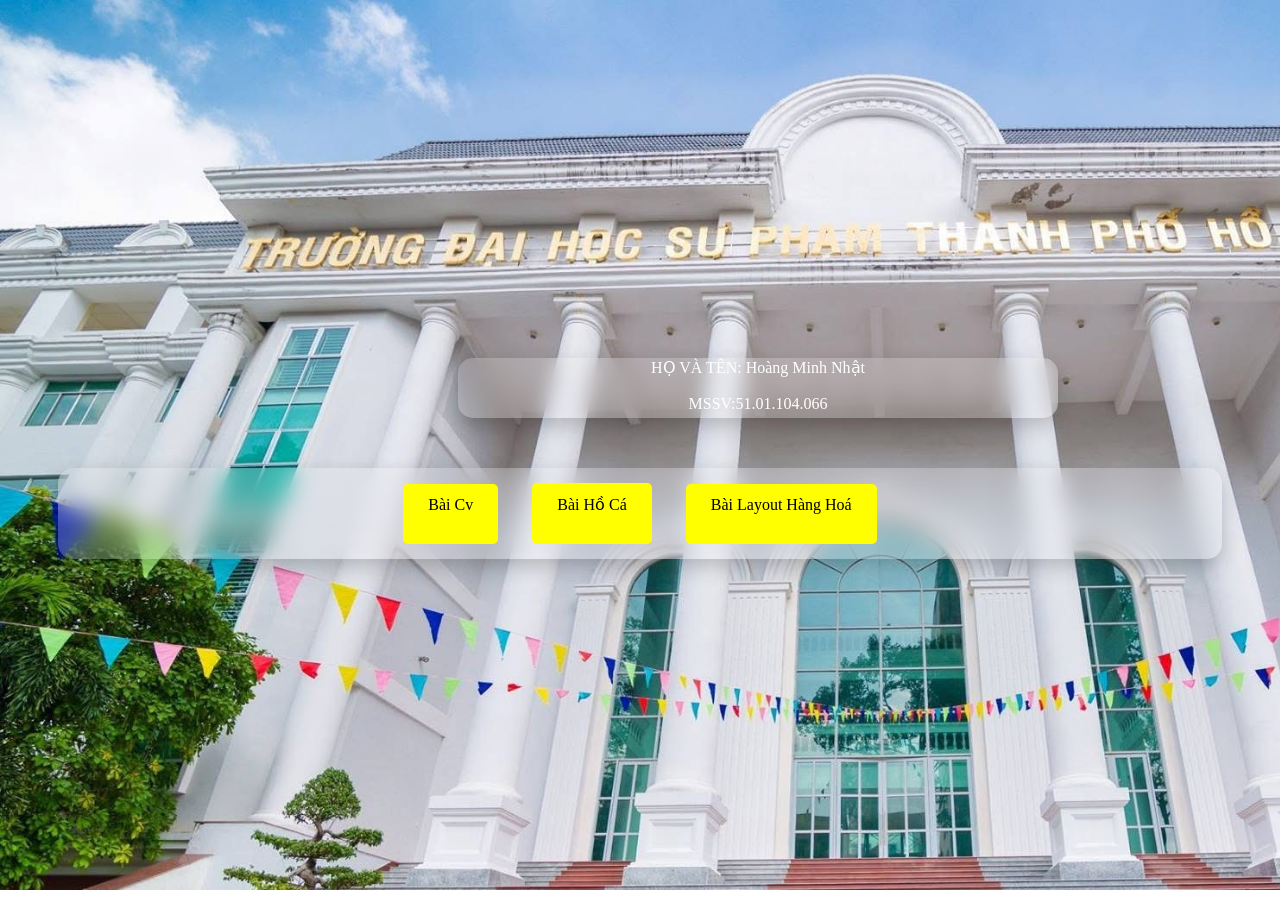
<file: index.html>
<!DOCTYPE html>
<html lang="en">
<head>
    <meta charset="UTF-8">
    <meta name="viewport" content="width=device-width, initial-scale=1.0">
    <title>Bài Tập</title>
    <link rel="stylesheet" href="style.css">
</head>
<body>
    </head>
<body>
  <div class="content"> HỌ VÀ TÊN: Hoàng Minh Nhật <br><br> MSSV:51.01.104.066</div>
  <div class="content1"> 
   </div>

  <div class="link-container">
    <a href="/CV/index.html" target="_blank">Bài Cv <br><br> </a>
    <a href="/hoca/index.html" target="_blank">Bài Hồ Cá <br><br> </a>
    <a href="/banhang/index.html" target="_blank">Bài Layout Hàng Hoá <br><br></a>
  </div>

</body>
</html>
</file>
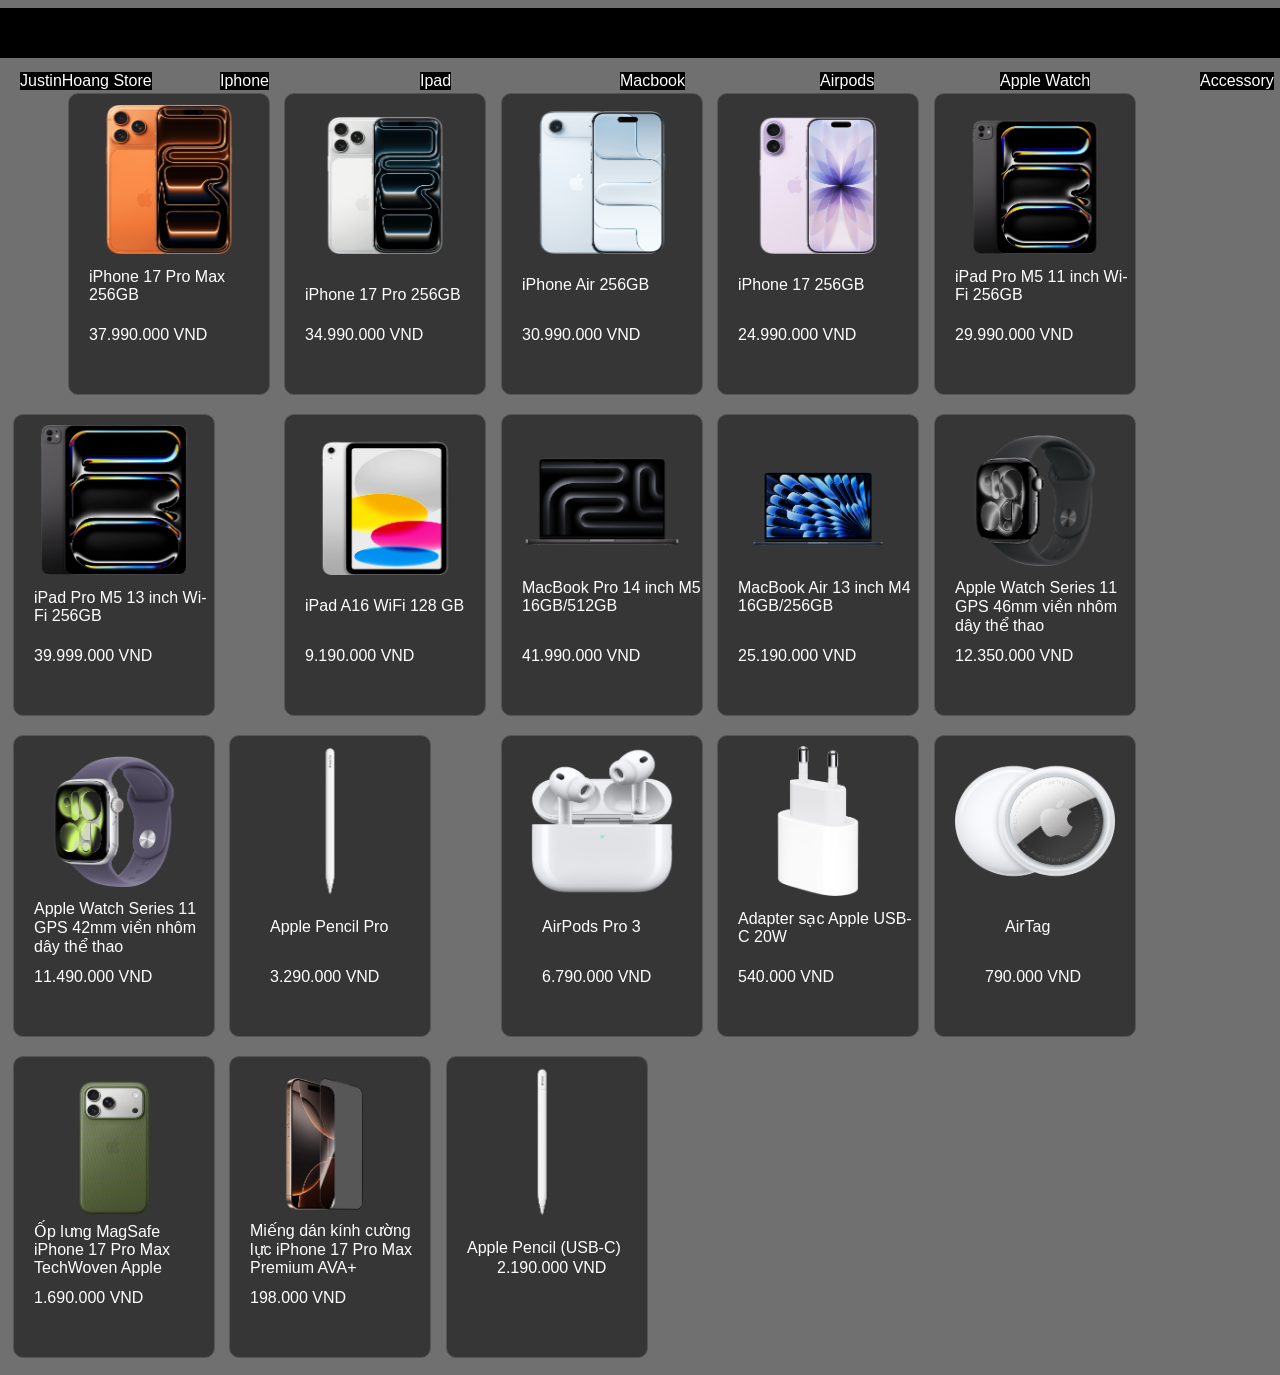
<file: banhang/index.html>
<!DOCTYPE html>
<html lang="en">
<head>
    <meta charset="UTF-8">
    <meta name="viewport" content="width=device-width, initial-scale=1.0">
    <title>Justinhoang Store</title>
    <link rel="stylesheet" href="style.css">
    <link rel="stylesheet" href="https://cdnjs.cloudflare.com/ajax/libs/font-awesome/4.7.0/css/font-awesome.css" integrity="sha512-5A8nwdMOWrSz20fDsjczgUidUBR8liPYU+WymTZP1lmY9G6Oc7HlZv156XqnsgNUzTyMefFTcsFH/tnJE/+xBg==" crossorigin="anonymous" referrerpolicy="no-referrer" /> 
<body>
    <div>
        <div class="content">
            <div class="content1"> JustinHoang Store </div>
            <div class="content2"> Iphone </div>
            <div class="content3"> Ipad </div>
            <div class="content4"> Macbook </div>
            <div class="content5"> Airpods</div>
            <div class="content6"> Apple Watch </div>
            <div class="content7"> Accessory</div>
            

            
        </div>
        
        <div class="iphone-17-pro-max">
            <a href="https://www.topzone.vn/iphone/iphone-17-pro-max" target="_blank">
               <img src="image/iphone 17 pro max.png"alt ="iphone-17-pro-max" class="img"/> 
            </a>
             <div class="tensp">iPhone 17 Pro Max 256GB</div>
             <div class="giasp">37.990.000 VND</div>
         </div>
        <div class="iphone-17-pro">
            <a href="https://www.topzone.vn/iphone/iphone-17-pro" target="_blank">
                <img src="image/iphone 17 pro.png"alt ="iphone-17-pro" class="img" />
            </a>
            <div class="tensp1">iPhone 17 Pro 256GB</div>
            <div class="giasp1">34.990.000 VND</div>
         </div> 
        <div class="iphone-17-air">
            <a href="https://www.topzone.vn/iphone/iphone-air" target="_blank"> <img src="image/iphone 17 air.png"alt ="iphone-17-air" class="img" /></a>
            <div class="tensp2">iPhone Air 256GB</div>
            <div class="giasp2">30.990.000 VND</div>
        </div>
        <div class="iphone-17">
            
            <a href="https://www.topzone.vn/iphone/iphone-17" target="_blank">
                <img src="image/iphone 17.png"alt ="iphone-17" class="img" />
            </a> 
            <div class="tensp3">iPhone 17 256GB</div>
            <div class="giasp3">24.990.000 VND</div>
         </div>
        <div class="ipad-pro-11-inch">
           
            <a href="https://www.topzone.vn/ipad/ipad-pro-m5-11-inch-wifi-256gb" target="_blank">
                <img src="image/ipad pro 11 inch.png"alt ="ipad-pro-11-inch" class="img" />
            </a> 
            <div class="tensp4"> iPad Pro M5 11 inch Wi-Fi 256GB </div>
            <div class="giasp4">29.990.000 VND</div>
        </div>

        <div class="ipad-pro-13-inch">
            
            <a href="https://www.topzone.vn/ipad/ipad-pro-m5-13-inch-wifi-256gb" target="_blank"><img src="image/ipad pro 13 inch.png"alt ="ipad pro 13 inch" class="img" /></a> 
           <div class="tensp5">iPad Pro M5 13 inch Wi-Fi 256GB</div>
           <div class="giasp5">39.999.000 VND</div>
        </div>

        <div class="ipad-gen-11">
           
            <a href="https://www.topzone.vn/ipad/ipad-11-wifi-128gb" target="_blank"><img src="image/ipad gen 11.png"alt ="ipad-gen-11" class="img" /></a> 
            <div class="tensp6">iPad A16 WiFi 128 GB</div>
            <div class="giasp6">9.190.000 VND</div>
        </div>

        <div class="macbook-pro-M5">
            
            <a href="https://www.topzone.vn/mac/macbook-pro-14-inch-m5-16gb-512gb" target="_blank"> <img src="image/macbook pro m5.png"alt ="macbook-pro-M5" class="img" /></a>
            <div class="tensp7">MacBook Pro 14 inch M5 16GB/512GB</div>
            <div class="giasp7">41.990.000 VND</div>
        </div>

        <div class="macbook-air-m5">
            
            <a href="https://www.topzone.vn/mac/macbook-air-13-inch-m4-16gb-256gb" target="_blank"><img src="image/macbook air m5.png"alt ="macbook-air-m5" class="img" /></a>
            <div class="tensp8">MacBook Air 13 inch M4 16GB/256GB</div>
            <div class="giasp8">25.190.000 VND</div>
        </div>
        
        <div class="apple-wacth-series-11-47mm">
            
            <a href="https://www.topzone.vn/apple-watch/apple-watch-series-11-46mm-vien-nhom-day-the-thao" target="_blank">  <img src="image/apple wacth series 11 47mm.png"alt ="apple-wacth-series-11-47mm" class="img" /></a> 
            <div class="tensp9">Apple Watch Series 11 GPS 46mm viền nhôm dây thể thao</div>
            <div class="giasp9">12.350.000 VND</div>
        </div>

        <div class="apple-wacth-series-11-42mm">
            
            <a href="https://www.topzone.vn/apple-watch/apple-watch-series-11-42mm-vien-nhom-day-the-thao" target="_blank"> <img src="image/apple wacth series 11 42mm.png"alt ="apple-wacth-series-11-42mm" class="img" /></a> 
         <div class="tensp10">Apple Watch Series 11 GPS 42mm viền nhôm dây thể thao</div>
         <div class="giasp10">11.490.000 VND</div>
        </div>

        <div class="apple-pencli-pro">
            
           <a href="https://www.topzone.vn/phim-but/apple-pencil-pro" target="_blank"> <img src="image/apple pencli pro.png"alt ="apple-pencli-pro" class="img" /></a>
         <div class="tensp11">Apple Pencil Pro</div>
         <div class="giasp11">3.290.000 VND</div>
        </div>

        <div class="airpod-pro">
            
         <a href="https://www.topzone.vn/tai-nghe/tai-nghe-bluetooth-apple-airpods-pro-3-trang-mfhp4" target="_blank"><img src="image/airpod pro.png"alt ="airpod-pro" class="img" /></a>
         <div class="tensp12">AirPods Pro 3</div>
         <div class="giasp12">6.790.000 VND</div>
        </div>

        <div class="adapter">
            
         <a href="https://www.topzone.vn/adapter-sac/adapter-sac-type-c-20w-cho-iphone-ipad-apple-mhje3" target="_blank"> <img src="image/adapter.png"alt ="adapter" class="img" /></a>
         <div class="tensp13">Adapter sạc Apple USB-C 20W</div>
         <div class="giasp13">540.000 VND</div>
        </div>

        <div class="airtag ">
            
         <a href=" https://www.topzone.vn/airtag/thiet-bi-dinh-vi-thong-minh-airtag-1-pack-mx532 "target="_blank"> <img src="image/airtag.png"alt ="airtag "class="img" /> </a>
          <div class="tensp14">AirTag</div>
          <div class="giasp14">790.000 VND</div>
        </div>

        <div class="case-iphone-17-pro-max ">
            
         <a href="https://www.topzone.vn/op-lung-iphone/op-lung-magsafe-iphone-17-pro-max-techwoven-apple" target="_blank"><img src="image/case iphone 17 pro max.png"alt ="case-iphone-17-pro-max" class="img" /></a> 
         <div class="tensp15">Ốp lưng MagSafe iPhone 17 Pro Max TechWoven Apple</div>
         <div class="giasp15">1.690.000 VND</div>
        </div>

        <div class="phone-screen-protector">
           
         <a href="https://www.topzone.vn/mieng-dan-man-hinh/mieng-dan-kinh-cuong-luc-iphone-17-pro-max-premium-ava" target="_blank">  <img src="image/phone screen protector.png"alt ="phone-screen-protector" class="img" /></a>
           <div class="tensp16">Miếng dán kính cường lực iPhone 17 Pro Max Premium AVA+</div>
           <div class="giasp16">198.000 VND</div> 
        </div>

        <div class="apple-pencli-usb-c">
            
         <a href="https://www.topzone.vn/phim-but/apple-pencil-usb-c" target="_blank"> <img src="image/apple pencli usb c.png"alt ="apple-pencli-usb-c" class="img" /></a>
         <div class="tensp17">Apple Pencil (USB-C)</div>
         <div class="giasp17">2.190.000 VND</div>
        </div>



        <!--iphone 17 pro max.png -->
        
    </div>
    
</body>
</html>
</file>
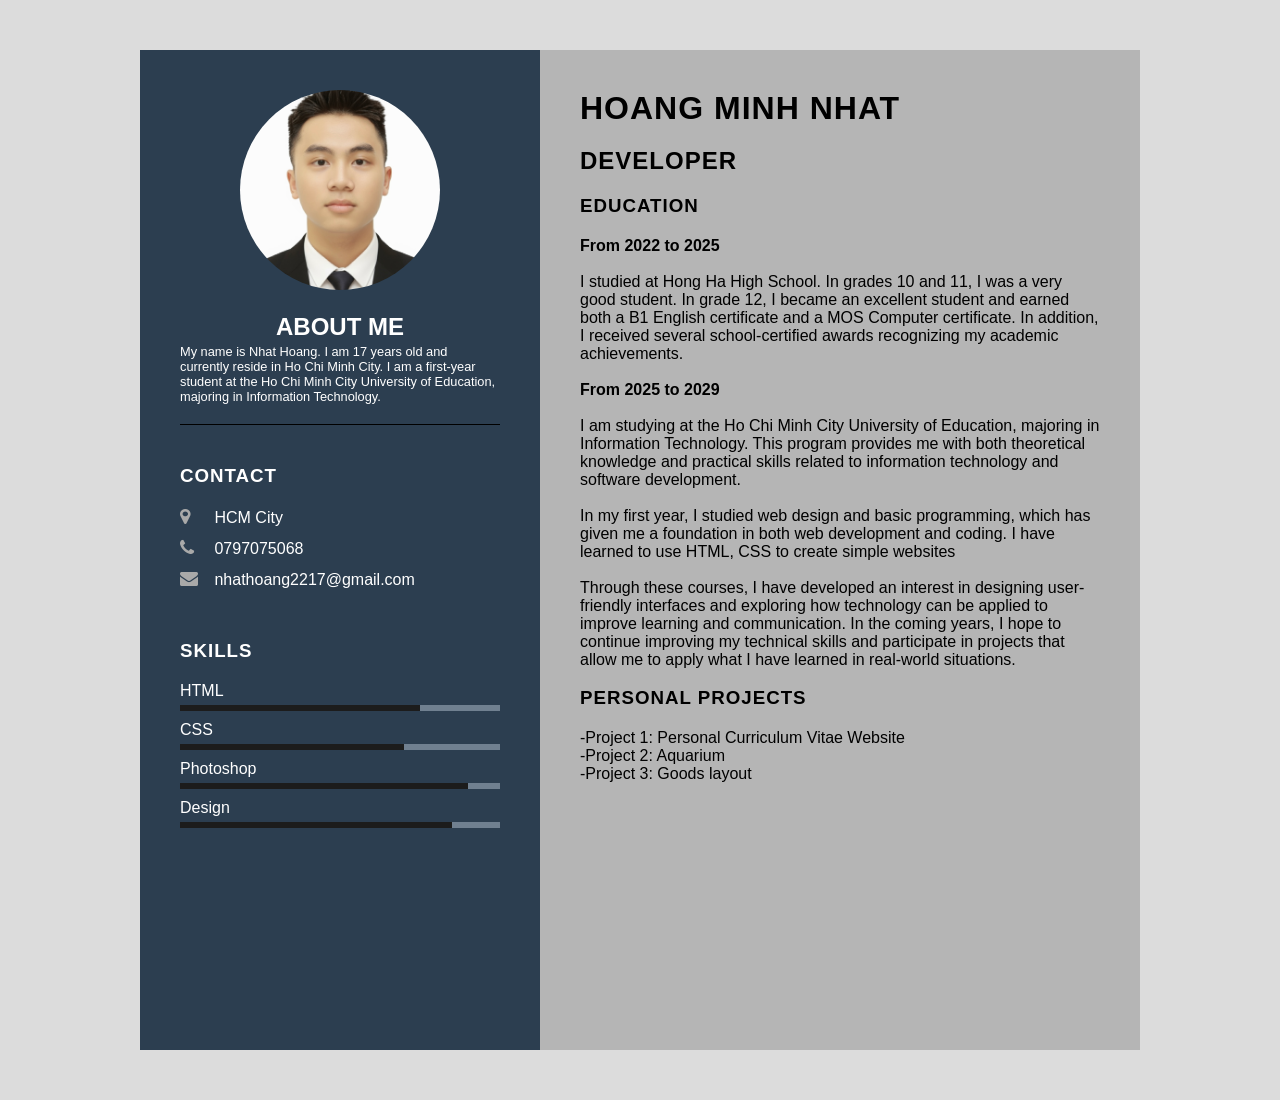
<file: CV/index.html>
<!DOCTYPE html>
<html lang="en">

<head>
    <meta charset="UTF-8">
    <meta name="viewport" content="width=device-width, initial-scale=1.0">
    <title>CV</title>
    <link rel="stylesheet" href="https://cdnjs.cloudflare.com/ajax/libs/font-awesome/4.7.0/css/font-awesome.css"
        integrity="sha512-5A8nwdMOWrSz20fDsjczgUidUBR8liPYU+WymTZP1lmY9G6Oc7HlZv156XqnsgNUzTyMefFTcsFH/tnJE/+xBg=="
        crossorigin="anonymous" referrerpolicy="no-referrer" />
    <link rel="stylesheet" href="style.css">
</head>

<body>
    <div class="container">
        <div class="left-profile">
            <div class="profile-text">
                <div class="img-box">
                    <img src="anhcv.jpg">
                </div>
                <h2>ABOUT ME</h2>
                <p>My name is Nhat Hoang. I am 17 years old and currently reside in Ho Chi Minh City. I am a first-year
                    student at the Ho Chi Minh City University of Education, majoring in Information Technology.</p>
            </div>
            <div class="contact-info">
                <h3 class="title">Contact</h3>
                <ul>
                    <li>
                        <span class="icon"><i class="fa fa-map-marker" aria-hidden="true"></i></span>
                        <span class="text"> HCM City</span>
                    </li>
                    <li>
                        <span class="icon"><i class="fa fa-phone" aria-hidden="true"></i></span>
                        <span class="text"> 0797075068</span>
                    </li>
                    <li>
                        <span class="icon"><i class="fa fa-envelope" aria-hidden="true"></i></span>
                        <span class="text">nhathoang2217@gmail.com</span>
                    </li>
                </ul>
            </div>
            <div class="contact-info skills">
                <h3 class="title">Skills</h3>
                <ul>
                    <li>
                        <span class="text">HTML</span>
                        <span class="percent">
                            <div style="width: 75%;"></div>
                        </span>

                    </li>
                    <li>
                        <span class="text">CSS</span>
                        <span class="percent">
                            <div style="width: 70%;"></div>
                        </span>
                    </li>
                    <li>
                        <span class="text">Photoshop</span>
                        <span class="percent">
                            <div style="width: 90%;"></div>
                        </span>
                    </li>
                    <li>
                        <span class="text">Design</span>
                        <span class="percent">
                            <div style="width: 85%;"></div>
                        </span>
                    </li>
                </ul>
            </div>
        </div>

        <div class="right-profile">
            <div class="about-profile">
                <h1 class="title2">HOANG MINH NHAT</h1>
                <h2 class="title3">DEVELOPER</h2>
                <h3 class="title3">Education</h3>
                <P><B>From 2022 to 2025</B><br><br> I studied at Hong Ha High School. In grades 10 and 11,
                    I was a very good student. In grade 12, I became an excellent student and earned both a B1 English
                    certificate and a MOS Computer certificate. In addition, I received several school-certified awards
                    recognizing my academic achievements.<br><br>
                </P>

                <p><b>From 2025 to 2029</b><br><br>I am studying at the Ho Chi Minh City University of Education,
                    majoring in Information Technology. This program provides me with both theoretical knowledge and
                    practical skills related to information technology and software development.<br><br>In my first
                    year, I studied web design and basic programming, which has given me a foundation in both web
                    development and coding. I have learned to use HTML, CSS to create simple websites<br><br>Through
                    these courses, I have developed an interest in designing user-friendly interfaces and exploring how
                    technology can be applied to improve learning and communication. In the coming years, I hope to
                    continue improving my technical skills and participate in projects that allow me to apply what I
                    have learned in real-world situations.<br><br>
                </p>
                <h3 class="title3">Personal Projects</h3>
                <p>-Project 1: Personal Curriculum Vitae Website</p>
                <p>-Project 2: Aquarium</p>
                <p>-Project 3: Goods layout</p>

            </div>
        </div>

    </div>

</body>

</html>
</file>
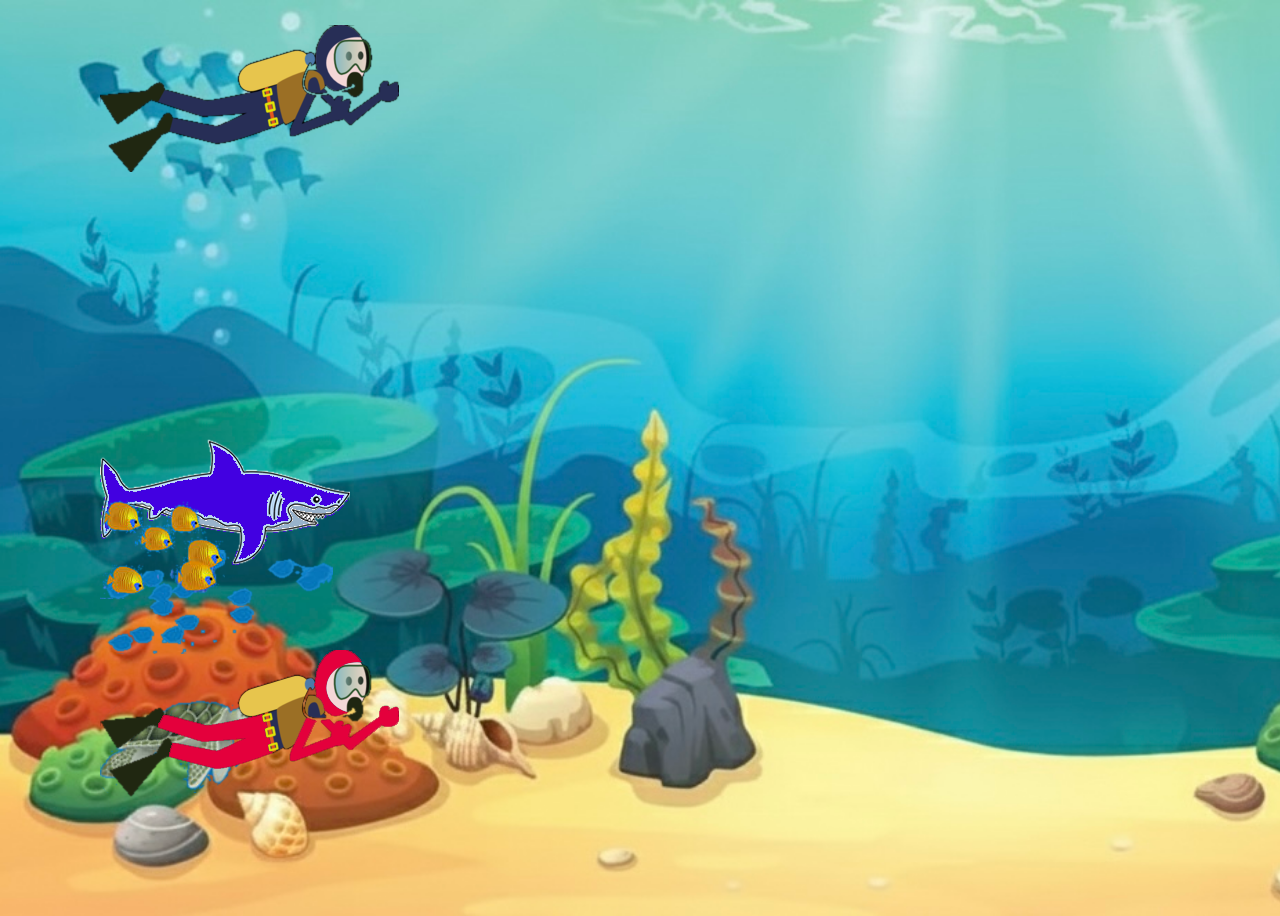
<file: hoca/index.html>
<!DOCTYPE html>
<html lang="en">
<head>
    <meta charset="UTF-8">
    <meta name="viewport" content="width=device-width, initial-scale=1.0">
    <title>Hồ cá vui nhộn </title>
    <link rel="stylesheet" href="mystyle.css">
</head>
<body>
   <div class="content">
        <div id="shark">
            <img src="shark.png" alt="Shark"></div>
        <div id="turtle">
            <img src="turtle.png" alt="Turtle"></div>   
        <div id="diver1">
            <img src="diver1.png" alt="Diver"></div>
        <div id="diver2">
            <img src="diver2.png" alt="Diver"></div>
        <div id="faintSchool">
            <img src="faintSchool.png" alt="FaintSchool"></div>
        <div id="goldFishSchool">
            <img src="goldFishSchool.png" alt="GoldFishSchool"></div>
        </div>  
    
</div>
 
   
</div>

</div>


</div>

        
    

</body> 
</html>
</file>
<file: style.css>
body {
      font-family:'Times New Roman', Times, serif;
      background-image:url(anhtranghome1.JPG) ;
      text-align: center;
      padding: 50px;   
      background-size: cover;
      background-repeat: no-repeat;
      height: 86vh;
    }
.content{
  background: rgba(255, 255, 255, 0.2);
  backdrop-filter: blur(10px);
  border-radius: 15px;
  color: #fff;
  box-shadow: 0 8px 20px rgba(0,0,0,0.2);
  transition: transform 0.3s ease;
  width: 600px; 
  height: 60px;
  margin-left:400px;
  margin-top: 300px;
  position:relative;
}

   .content:hover{
  transform: translateY(-8px);
   }
  
    h1 {
      color: #333;
      
    }

    .link-container {
      margin-top: 50px;
      background: rgba(255, 255, 255, 0.2);
      backdrop-filter: blur(12px);
      border-radius: 15px;
      color: #fff;
      box-shadow: 0 8px 20px rgba(0,0,0,0.2);
      transition: transform 0.3s ease;
      position: relative;
    }
    .link-container:hover {
     transform: translateY(-8px);
    }


    a {
      display: inline-block;
      margin: 15px;
      padding: 12px 25px;
      text-decoration: none;
      color: black;
      background-color: yellow;
      border-radius: 5px;
      transition: background-color 0.3s ease;
      transition: transform 0.3s ease;
    }
    

    a:hover {
      background-color: yellow;
      transform: translateY(-8px);
    }
</file>
<file: banhang/style.css>
* {
    background-color: #707070;
    font-family: time system-ui, -apple-system, BlinkMacSystemFont, 'Segoe UI', Roboto, Oxygen, Ubuntu, Cantarell, 'Open Sans', 'Helvetica Neue', sans-serif;

}

.content {
    width: 1440px;
    height: 50px;
    background: black;
    margin-bottom: 30px;
    margin-left: -8px;

}

.content1 {
    color: white;
    position: absolute;
    bottom: 810px;
    left: 20px;
    background: black;
    display: inline-block;

}

.content2 {
    color: white;
    position: absolute;
    bottom: 810px;
    left: 220px;
    background: black;
    display: inline-block;

}

.content3 {
    color: white;
    position: absolute;
    bottom: 810px;
    left: 420px;
    background: black;
    display: inline-block;

}

.content4 {
    color: white;
    position: absolute;
    bottom: 810px;
    left: 620px;
    background: black;
    display: inline-block;

}

.content5 {
    color: white;
    position: absolute;
    bottom: 810px;
    left: 820px;
    background: black;
    display: inline-block;

}

.content6 {
    color: white;
    position: absolute;
    bottom: 810px;
    left: 1000px;
    background: black;
    display: inline-block;

}

.content7 {
    color: white;
    position: absolute;
    bottom: 810px;
    left: 1200px;
    background: black;
    display: inline-block;

}

.img {
    width: 160px;
    height: 150px;
    margin-top: 10px;
    position: absolute;
    margin-left: 20px;
    background-color: #363636;
}

.iphone-17-pro-max {
    width: 200px;
    height: 300px;
    border: 1px solid #555555;
    border-radius: 10px;
    transition: transform 0.3s ease;
    backdrop-filter: blur(12px);
    margin: 5px;
    display: inline-block;
    background-color: #363636;
    margin-left: 60px;



}

.iphone-17-pro-max:hover {
    border: 1px soild #555555;
    border-radius: 10px;
    transform: translateY(-8px);
    box-shadow: 0 0 10px white;



}

.iphone-17-pro {
    width: 200px;
    height: 300px;
    border: 1px solid #555555;
    border-radius: 10px;
    transition: transform 0.3s ease;
    backdrop-filter: blur(12px);
    margin: 5px;
    display: inline-block;
    background-color: #363636;

}

.iphone-17-pro:hover {
    border: 1px soild #555555;
    border-radius: 10px;
    transform: translateY(-8px);
    box-shadow: 0 0 10px white;

}

.iphone-17-air {
    width: 200px;
    height: 300px;
    border: 1px solid #555555;
    border-radius: 10px;
    transition: transform 0.3s ease;
    backdrop-filter: blur(12px);
    margin: 5px;
    display: inline-block;
    background-color: #363636;
}

.iphone-17-air:hover {
    border: 1px soild #555555;
    border-radius: 10px;
    transform: translateY(-8px);
    box-shadow: 0 0 10px white;
}

.iphone-17 {
    width: 200px;
    height: 300px;
    border: 1px solid #555555;
    border-radius: 10px;
    transition: transform 0.3s ease;
    backdrop-filter: blur(12px);
    margin: 5px;
    display: inline-block;
    background-color: #363636;

}

.iphone-17:hover {
    border: 1px soild #555555;
    border-radius: 10px;
    transform: translateY(-8px);
    box-shadow: 0 0 10px white;
}

.ipad-pro-11-inch {
    width: 200px;
    height: 300px;
    border: 1px solid #555555;
    border-radius: 10px;
    transition: transform 0.3s ease;
    backdrop-filter: blur(12px);
    margin: 5px;
    display: inline-block;
    background-color: #363636;
}

.ipad-pro-11-inch:hover {
    border: 1px soild #555555;
    border-radius: 10px;
    transform: translateY(-8px);
    box-shadow: 0 0 10px white;

}

.ipad-pro-13-inch {
    width: 200px;
    height: 300px;
    border: 1px solid #555555;
    border-radius: 10px;
    transition: transform 0.3s ease;
    backdrop-filter: blur(12px);
    margin: 5px;
    display: inline-block;
    background-color: #363636;
}

.ipad-pro-13-inch:hover {
    border: 1px soild #555555;
    border-radius: 10px;
    transform: translateY(-8px);
    box-shadow: 0 0 10px white;

}

.ipad-gen-11 {
    width: 200px;
    height: 300px;
    border: 1px solid #555555;
    border-radius: 10px;
    transition: transform 0.3s ease;
    backdrop-filter: blur(12px);
    margin: 5px;
    display: inline-block;
    margin-top: 10px;
    background-color: #363636;
    margin-left: 60px;
}

.ipad-gen-11:hover {
    border: 1px soild #555555;
    border-radius: 10px;
    transform: translateY(-8px);
    box-shadow: 0 0 10px white;

}

.macbook-pro-M5 {
    width: 200px;
    height: 300px;
    border: 1px solid #555555;
    border-radius: 10px;
    transition: transform 0.3s ease;
    backdrop-filter: blur(12px);
    margin: 5px;
    display: inline-block;
    margin-top: 10px;
    background-color: #363636;
}

.macbook-pro-M5:hover {
    border: 1px soild #555555;
    border-radius: 10px;
    transform: translateY(-8px);
    box-shadow: 0 0 10px white;

}

.macbook-air-m5 {
    width: 200px;
    height: 300px;
    border: 1px solid #555555;
    border-radius: 10px;
    transition: transform 0.3s ease;
    backdrop-filter: blur(12px);
    margin: 5px;
    display: inline-block;
    margin-top: 10px;
    background-color: #363636;

}

.macbook-air-m5:hover {
    border: 1px soild #555555;
    border-radius: 10px;
    transform: translateY(-8px);
    box-shadow: 0 0 10px white;

}

.apple-wacth-series-11-47mm {
    width: 200px;
    height: 300px;
    border: 1px solid #555555;
    border-radius: 10px;
    transition: transform 0.3s ease;
    backdrop-filter: blur(12px);
    margin: 5px;
    display: inline-block;
    margin-top: 10px;
    background-color: #363636;

}

.apple-wacth-series-11-47mm:hover {
    border: 1px soild #555555;
    border-radius: 10px;
    transform: translateY(-8px);
    box-shadow: 0 0 10px white;

}

.apple-wacth-series-11-42mm {
    width: 200px;
    height: 300px;
    border: 1px solid #555555;
    border-radius: 10px;
    transition: transform 0.3s ease;
    backdrop-filter: blur(12px);
    margin: 5px;
    display: inline-block;
    margin-top: 10px;
    background-color: #363636;

}

.apple-wacth-series-11-42mm:hover {
    border: 1px soild #555555;
    border-radius: 10px;
    transform: translateY(-8px);
    box-shadow: 0 0 10px white;

}

.apple-pencli-pro {
    width: 200px;
    height: 300px;
    border: 1px solid #555555;
    border-radius: 10px;
    transition: transform 0.3s ease;
    backdrop-filter: blur(12px);
    margin: 5px;
    display: inline-block;
    margin-top: 10px;
    background-color: #363636;
}

.apple-pencli-pro:hover {
    border: 1px soild #555555;
    border-radius: 10px;
    transform: translateY(-8px);
    box-shadow: 0 0 10px white;

}

.airpod-pro {
    width: 200px;
    height: 300px;
    border: 1px solid #555555;
    border-radius: 10px;
    transition: transform 0.3s ease;
    backdrop-filter: blur(12px);
    margin: 5px;
    display: inline-block;
    margin-top: 10px;
    background-color: #363636;
    margin-left: 60px;

}

.airpod-pro:hover {
    border: 1px soild #555555;
    border-radius: 10px;
    transform: translateY(-8px);
    box-shadow: 0 0 10px white;

}

.adapter {
    width: 200px;
    height: 300px;
    border: 1px solid #555555;
    border-radius: 10px;
    transition: transform 0.3s ease;
    backdrop-filter: blur(12px);
    margin: 5px;
    display: inline-block;
    margin-top: 10px;
    background-color: #363636;


}

.adapter:hover {
    border: 1px soild #555555;
    border-radius: 10px;
    transform: translateY(-8px);
    box-shadow: 0 0 10px white;

}

.airtag {
    width: 200px;
    height: 300px;
    border: 1px solid #555555;
    border-radius: 10px;
    transition: transform 0.3s ease;
    backdrop-filter: blur(12px);
    margin: 5px;
    display: inline-block;
    margin-top: 10px;
    background-color: #363636;


}

.airtag:hover {
    border: 1px soild #555555;
    border-radius: 10px;
    transform: translateY(-8px);
    box-shadow: 0 0 10px white;

}

.case-iphone-17-pro-max {
    width: 200px;
    height: 300px;
    border: 1px solid #555555;
    border-radius: 10px;
    transition: transform 0.3s ease;
    backdrop-filter: blur(12px);
    margin: 5px;
    display: inline-block;
    margin-top: 10px;
    background-color: #363636;

}

.case-iphone-17-pro-max:hover {
    border: 1px soild #555555;
    border-radius: 10px;
    transform: translateY(-8px);
    box-shadow: 0 0 10px white;

}

.phone-screen-protector {
    width: 200px;
    height: 300px;
    border: 1px solid #555555;
    border-radius: 10px;
    transition: transform 0.3s ease;
    backdrop-filter: blur(12px);
    margin: 5px;
    display: inline-block;
    margin-top: 10px;
    background-color: #363636;

}

.phone-screen-protector:hover {
    border: 1px soild #555555;
    border-radius: 10px;
    transform: translateY(-8px);
    box-shadow: 0 0 10px white;

}

.apple-pencli-usb-c {
    width: 200px;
    height: 300px;
    border: 1px solid #555555;
    border-radius: 10px;
    transition: transform 0.3s ease;
    backdrop-filter: blur(12px);
    margin: 5px;
    display: inline-block;
    margin-top: 10px;
    background-color: #363636;

}

.apple-pencli-usb-c:hover {
    border: 1px soild #555555;
    border-radius: 10px;
    transform: translateY(-8px);
    box-shadow: 0 0 10px white;

}

.tensp {
    position: absolute;
    bottom: 90px;
    left: 20px;
    background-color: #363636;
    color: white;
}

.giasp {
    position: absolute;
    bottom: 50px;
    left: 20px;
    background-color: #363636;
    color: white;


}

.tensp1 {
    position: absolute;
    bottom: 90px;
    left: 20px;
    background-color: #363636;
    color: white;
}

.giasp1 {
    position: absolute;
    bottom: 50px;
    left: 20px;
    background-color: #363636;
    color: white;


}

.tensp2 {
    position: absolute;
    bottom: 100px;
    left: 20px;
    background-color: #363636;
    color: white;
}

.giasp2 {
    position: absolute;
    bottom: 50px;
    left: 20px;
    background-color: #363636;
    color: white;


}

.tensp3 {
    position: absolute;
    bottom: 100px;
    left: 20px;
    background-color: #363636;
    color: white;
}

.giasp3 {
    position: absolute;
    bottom: 50px;
    left: 20px;
    background-color: #363636;
    color: white;


}

.tensp4 {
    position: absolute;
    bottom: 90px;
    left: 20px;
    background-color: #363636;
    color: white;
}

.giasp4 {
    position: absolute;
    bottom: 50px;
    left: 20px;
    background-color: #363636;
    color: white;


}

.tensp5 {
    position: absolute;
    bottom: 90px;
    left: 20px;
    background-color: #363636;
    color: white;
}

.giasp5 {
    position: absolute;
    bottom: 50px;
    left: 20px;
    background-color: #363636;
    color: white;


}

.tensp6 {
    position: absolute;
    bottom: 100px;
    left: 20px;
    background-color: #363636;
    color: white;
}

.giasp6 {
    position: absolute;
    bottom: 50px;
    left: 20px;
    background-color: #363636;
    color: white;


}

.tensp7 {
    position: absolute;
    bottom: 100px;
    left: 20px;
    background-color: #363636;
    color: white;
}

.giasp7 {
    position: absolute;
    bottom: 50px;
    left: 20px;
    background-color: #363636;
    color: white;


}

.tensp8 {
    position: absolute;
    bottom: 100px;
    left: 20px;
    background-color: #363636;
    color: white;
}

.giasp8 {
    position: absolute;
    bottom: 50px;
    left: 20px;
    background-color: #363636;
    color: white;


}

.tensp9 {
    position: absolute;
    bottom: 80px;
    left: 20px;
    background-color: #363636;
    color: white;
}

.giasp9 {
    position: absolute;
    bottom: 50px;
    left: 20px;
    background-color: #363636;
    color: white;


}

.tensp10 {
    position: absolute;
    bottom: 80px;
    left: 20px;
    background-color: #363636;
    color: white;
}

.giasp10 {
    position: absolute;
    bottom: 50px;
    left: 20px;
    background-color: #363636;
    color: white;


}

.tensp11 {
    position: absolute;
    bottom: 100px;
    left: 40px;
    background-color: #363636;
    color: white;
}

.giasp11 {
    position: absolute;
    bottom: 50px;
    left: 40px;
    background-color: #363636;
    color: white;


}

.tensp12 {
    position: absolute;
    bottom: 100px;
    left: 40px;
    background-color: #363636;
    color: white;
}

.giasp12 {
    position: absolute;
    bottom: 50px;
    left: 40px;
    background-color: #363636;
    color: white;


}

.tensp13 {
    position: absolute;
    bottom: 90px;
    left: 20px;
    background-color: #363636;
    color: white;
}

.giasp13 {
    position: absolute;
    bottom: 50px;
    left: 20px;
    background-color: #363636;
    color: white;


}
.tensp14 {
    position: absolute;
    bottom: 100px;
    left: 70px;
    background-color: #363636;
    color: white;
}

.giasp14 {
    position: absolute;
    bottom: 50px;
    left: 50px;
    background-color: #363636;
    color: white;


}
.tensp15 {
    position: absolute;
    bottom: 80px;
    left: 20px;
    background-color: #363636;
    color: white;
}

.giasp15 {
    position: absolute;
    bottom: 50px;
    left: 20px;
    background-color: #363636;
    color: white;


}
.tensp16 {
    position: absolute;
    bottom: 80px;
    left: 20px;
    background-color: #363636;
    color: white;
}

.giasp16 {
    position: absolute;
    bottom: 50px;
    left: 20px;
    background-color: #363636;
    color: white;


}
.tensp17 {
    position: absolute;
    bottom: 100px;
    left: 20px;
    background-color: #363636;
    color: white;
}

.giasp17 {
    position: absolute;
    bottom: 80px;
    left: 50px;
    background-color: #363636;
    color: white;


}
</file>
<file: CV/style.css>
* {
  margin: 0;
  padding: 0;
  box-sizing: border-box;
  font-family: Arial, sans-serif;
}

body {
  background: #dcdcdc;
  display: flex;
  justify-content: center;
  align-items: center;
  min-height: 100vh;
}

.container {
  position: relative;
  width: 100%;
  max-width: 1000px;
  min-height: 1000px;
  margin: 50px;
  background: #fff;
  display: grid;
  grid-template-columns: 2fr 3fr;
  box-shadow: #2c3e50;
}

.left-profile {
  position: relative;
  padding: 40px;
  background: #2c3e50;
}

.profile-text {
  position: relative;
  display: flex;
  flex-direction: column;
  align-items: center;
  padding-bottom: 20px;
  border-bottom: 1px solid black;
}

.img-box {
  position: relative;
  width: 200px;
  height: 200px;
  border-radius: 50%;
  overflow: hidden;
}

.img-box img {
  position: absolute;
  top: 0;
  left: 0;
  width: 100%;
  height: 100%;
  object-fit: cover;
}

.profile-text h2 {
  color: #fff;
  font-size: 1.5em;
  margin-top: 20px;
  text-transform: uppercase;
  text-align: center;
  font-weight: 600;
  line-height: 1.4em;
}

.profile-text p {
  color: #fff;
  font-size: 0.8em;
  font-weight: 300;
}

.contact-info {
  padding-top: 40px;
}

.title {
  color: #fff;
  text-transform: uppercase;
  font-weight: 600;
  margin-bottom: 20px;
  letter-spacing: 1px;

}

.contact-info ul {
  position: relative;
}

.contact-info ul li {
  list-style: none;
  position: relative;
  margin: 10px 0;
  cursor: pointer;

}

.contact-info ul li .icon {
  display: inline-block;
  width: 30px;
  font-size: 18px;
  color: darkgrey;

}

.contact-info ul li span {
  color: #fff;
  font-weight: 300;

}

.contact-info.skills .percent {
  position: relative;
  width: 100%;
  height: 6px;
  background: #708090;
  display: block;
  margin-top: 5px;
}

.contact-info.skills .percent div {
  position: absolute;
  top: 0;
  left: 0;
  height: 100%;
  background: #1c1c1c;
}

.right-profile {
  position: relative;
  padding: 40px;
  background: #b5b5b5;

}

.about-profile {
  margin-bottom: 50px;
}

.title2 {
  position: relative;
  text-transform: uppercase;
  font-weight: 600;
  margin-bottom: 20px;
  letter-spacing: 1px;
}

.title4 {
  position: relative;
  text-transform: uppercase;
  font-weight: 600;
  margin-bottom: 20px;
  letter-spacing: 1px;
}

.title3 {
  position: relative;
  text-transform: uppercase;
  font-weight: 600;
  margin-bottom: 20px;
  letter-spacing: 1px;
}
</file>
<file: hoca/mystyle.css>
body {
    background-image: url('background.jpg');
    background-size: cover;
    background-repeat: no-repeat;
    width : 100%;
    height: 100vh;
}

#shark {
    position: absolute;
    top: 400px;
    left: 100px;
    animation: Shark 10s ease-in-out infinite;
}

@keyframes Shark {
    0% {
        left: 100px;
        top: 200px;
        transform: rotateY(0deg);
    }
    25% {
        left: 300px;
        top: 100px;
        transform: rotateY(0deg);
    }
    50% {
        left: 900px;
        top: 100px;
        transform: rotateY(0deg);
    }
   
    50.1% {
        transform: rotateY(180deg);
    }
    60% {
        left: 700px;
        top: 200px;
        transform: rotateY(180deg);
    }

    75% {
        left: 300px;
        top: 350px;
        transform: rotateY(180deg);
    }
    100% {
        left: 100px;
        top: 400px;
        transform: rotateY(180deg);
    }
}
#turtle {
  animation: turtle 25s ease-in-out infinite; 
  position: absolute;
  top: 700px; 
  left: 100px;
}

@keyframes turtle {
  0% {
    left: 100px;
    transform: rotateY(0deg);
  }
  25% {
    left: 400px; 
    transform: rotateY(0deg);
  }
  50% {
    left: 1200px; 
    transform: rotateY(0deg);
  }
  50.1% {
    transform: rotateY(180deg); 
  }
  100% {
    left: 100px;
    transform: rotateY(180deg);
  }
}
#goldFishSchool {
    position: absolute;
    top: 500px; 
    left: 100px;
    animation: goldFishSchool 20s ease-in-out infinite;
}

@keyframes goldFishSchool {
    0% {
        left: 150px;
        top: 150px;
        transform: rotateY(0deg);
    }
    10% {
        left: 200px;
        top: 300px;
        transform: rotateY(0deg);
    }
    20% {
        left: 300px;
        top: 400px;
        transform: rotateY(0deg);
    }
    25% {
        left: 400px;
        top: 500px;
        transform: rotateY(0deg);
    }
    50% {
        left: 1200px;
        top: 510px;
        transform: rotateY(0deg);
    }
  
    50.1% {
        transform: rotateY(180deg);
    }
     75% {
        left: 300px;
        top: 520px;
        transform: rotateY(180deg);
    }
    100% {
        left: 100px;
        top: 520px;
        transform: rotateY(180deg);
    }
}
#faintSchool {
    position: absolute;
    top: 550px; 
    left: 100px;
    animation:faintSchool 22s ease-in-out infinite; 
}

@keyframes faintSchool {
    0% {
        left: 150px;
        top: 450px; 
        transform: rotateY(0deg);
    }
    10% {
        left: 250px;
        top: 470px;
        transform: rotateY(0deg);
    }
    20% {
        left: 400px;
        top: 480px;
        transform: rotateY(0deg);
    }
    25% {
        left: 500px;
        top: 490px;
        transform: rotateY(0deg);
    }
    50% {
        left: 1200px;
        top: 500px;
        transform: rotateY(0deg);
    }
    50.1% {
        transform: rotateY(180deg);
    }
    75% {
        left: 400px;
        top: 520px;
        transform: rotateY(180deg);
    }
    100% {
        left: 100px;
        top: 530px;
        transform: rotateY(180deg);
    }
}
#diver1 {
  animation: diver1 15s ease-in-out infinite; 
  position: absolute;
  top: 25px; 
  left: 100px;
}

@keyframes diver1 {
  0% {
    left: 100px;
    transform: rotateY(0deg);
  }
  25% {
    left: 400px; 
    transform: rotateY(0deg);
  }
  50% {
    left: 1200px; 
    transform: rotateY(0deg);
  }
  50.1% {
    transform: rotateY(180deg); 
  }
  100% {
    left: 100px; 
    transform: rotateY(180deg);
  }
}
#diver2 {
  animation: diver2 15s ease-in-out infinite; 
  position: absolute;
  top: 650px;
  left: 100px;
}

@keyframes diver2 {
  0% {
    left: 100px;
    top:400px;
    transform: rotateY(0deg);
  }
  25% {
    left: 400px;
     
    transform: rotateY(0deg);
  }
  50% {
    left: 1200px; 
    top: 600px;
    transform: rotateY(0deg);
  }
  50.1% {
    transform: rotateY(180deg); 
  }
  75% {
    left:800px;
    top:400px;
    transform: rotateY(180deg);
    
  }
  100% {
    left: 100px; 
    transform: rotateY(180deg);
  }
}
</file>
